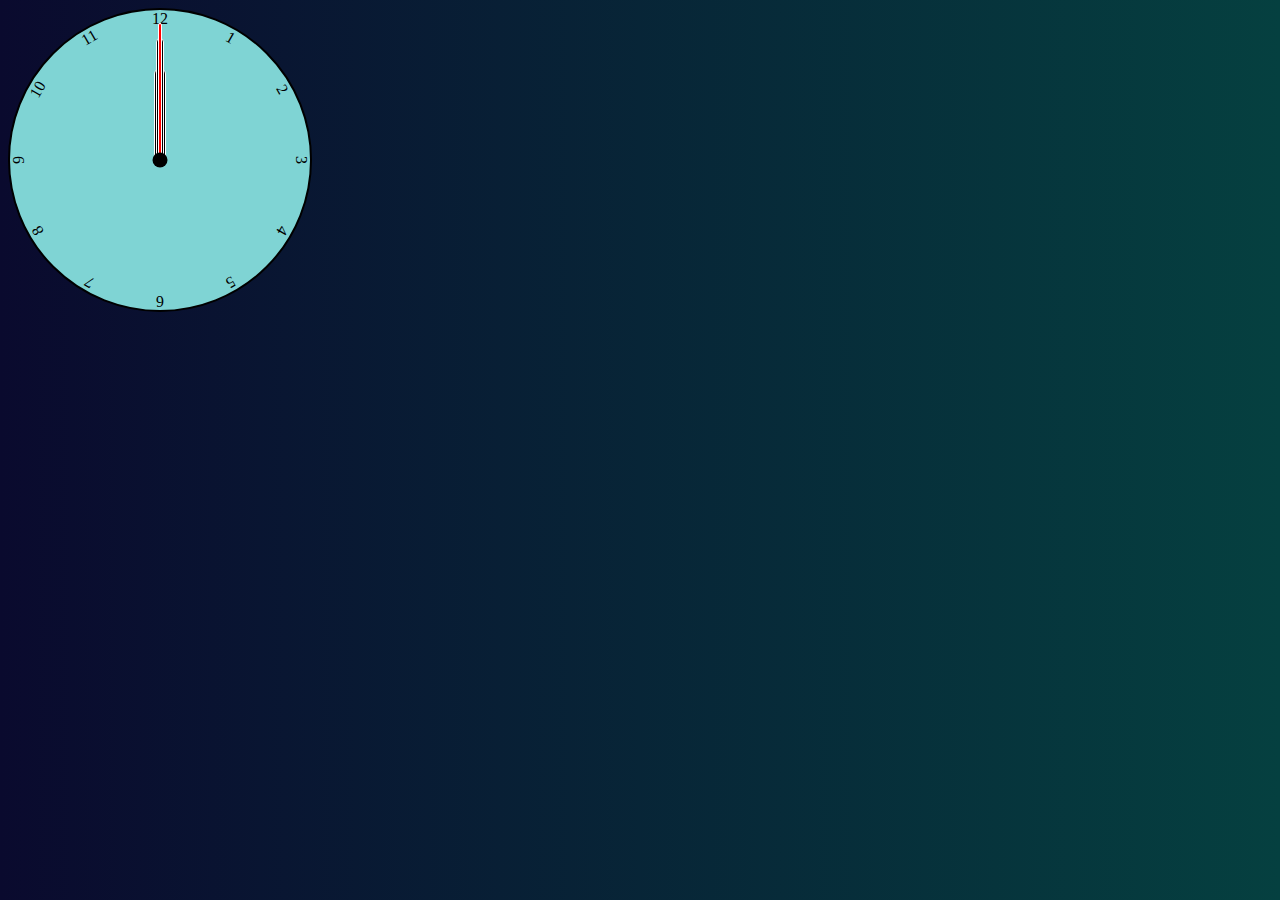
<file: index1.html>
<!DOCTYPE html>
<html lang="en">
<head>
    <meta charset="UTF-8">
    <meta http-equiv="X-UA-Compatible" content="IE=edge">
    <meta name="viewport" content="width=device-width, initial-scale=1.0">
    <link rel="stylesheet" href="./styles.css">
    <title>Document</title>
    <link rel="stylesheet" href="styles.css">
</head>
<body>
    <div class="clock">
        <div class="hand hour" data-hour-hand></div>
        <div class="hand minutes" data-minutes-hand></div>
        <div class="hand  second" data-second-hand></div>
    <div class="number number1">1</div>
    <div class="number number2">2</div>
    <div class="number number3">3</div>
    <div class="number number4">4</div>
    <div class="number number5">5</div>
    <div class="number number6">6</div>
    <div class="number number7">7</div>
    <div class="number number8">8</div>
    <div class="number number9">9</div>
    <div class="number number10">10</div>
    <div class="number number11">11</div>
    <div class="number number12">12</div>
    </div>

    <!-- <div></div> -->
    <!-- .number.number$*12{$} -->
  


<script src="./scripts.js"></script>
</body>
</html>
</file>
<file: styles.css>
body{
    background: linear-gradient(to right, rgb(10, 10, 46), rgb(5, 64, 64));
}
.clock{
    width: 300px;
    height: 300px;
    border-radius: 50%;
    border: 2px solid;
    background-color: rgb(127, 212, 212);
    position: relative;
}
.clock .number{
    --rotation:0;
    position: absolute;
    width: 100%;
    height: 100%;
    text-align: center;
    transform: rotate(var(--rotation));
}
.clock .number1{--rotation:30deg;}
.clock .number2{--rotation:60deg;}
.clock .number3{--rotation:90deg;}
.clock .number4{--rotation:120deg;}
.clock .number5{--rotation:150deg;}
.clock .number6{--rotation:180deg;}
.clock .number7{--rotation:210deg;}
.clock .number8{--rotation:240deg;}
.clock .number9{--rotation:270deg;}
.clock .number10{--rotation:300deg;}
.clock .number11{--rotation:330deg;}

.clock .hand{
    --rotation:0;
position: absolute;
bottom: 50%;
left: 50%;
transform-origin: bottom;
background-color: black;
/* height: 50%; */
transform: translateX(-50%) rotate(calc(var(--rotation)* 1deg) );
z-index: 10;
border: 1px solid white;
border-top-left-radius: 10px;
border-top-right-radius: 10px;

}
.clock .hand.second{
    width: 2px;
    height: 45%;
    background-color: red;

}
.clock .hand.minutes{
    width: 6px;
    height: 40%;
    background-color: black;

}

.clock .hand.hour{
    width:10px;
    height: 30%;
    background-color: black;

}

.clock::after{
    content: '';
    background-color: black;
    position: absolute;
    z-index: 11;
    width: 15px;    
    height: 15px;
    top: 50%;
    bottom: 50%;
    left: 50%;
    transform: translate(-50%, -50%);
    border-radius: 50%;
}
</file>
